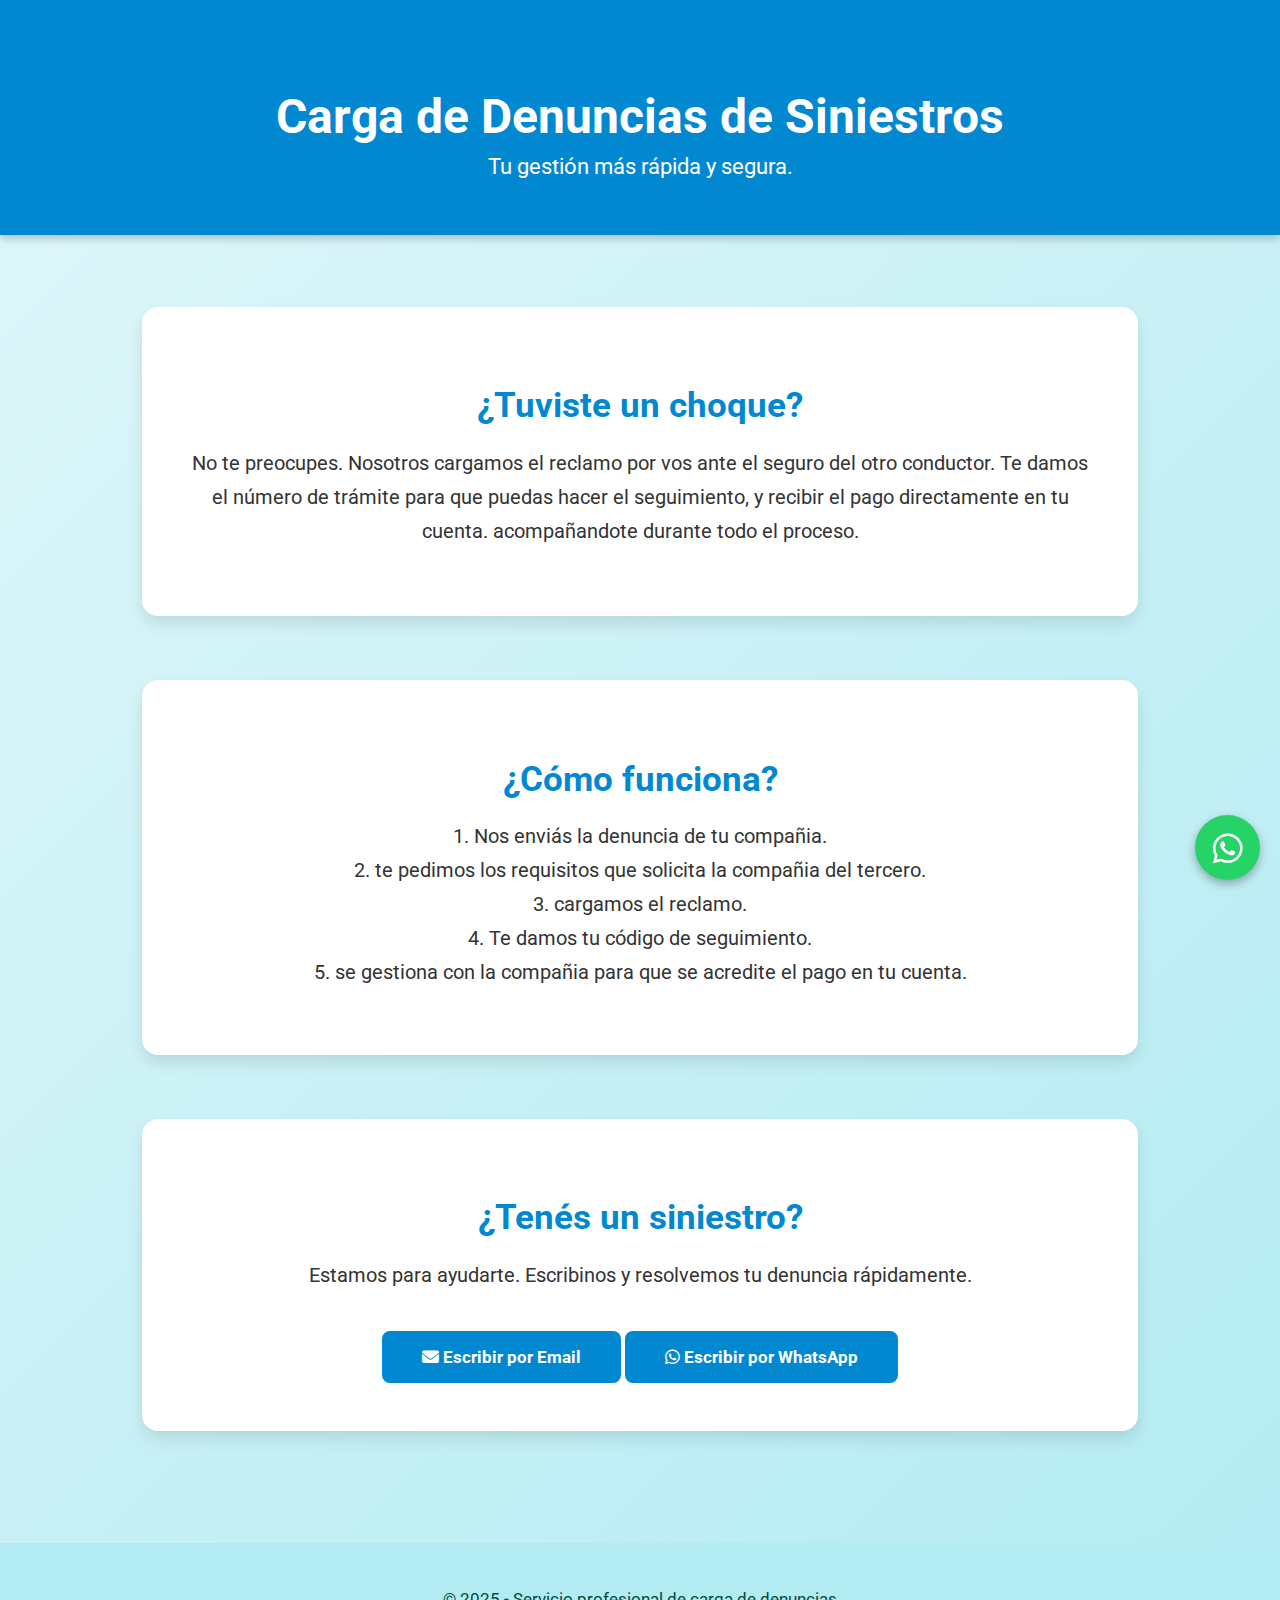
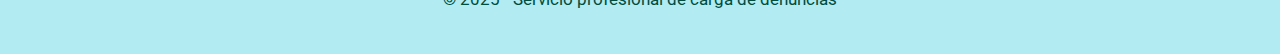
<file: index.html>
<!DOCTYPE html>
<html lang="es">
<head>
  <meta charset="UTF-8" />
  <meta name="viewport" content="width=device-width, initial-scale=1.0" />
  <title>Carga de Denuncias de Siniestros</title>
  <link rel="stylesheet" href="style.css" />
  <link href="https://fonts.googleapis.com/css2?family=Roboto:wght@400;700&display=swap" rel="stylesheet">
  <link rel="stylesheet" href="https://cdnjs.cloudflare.com/ajax/libs/font-awesome/6.5.0/css/all.min.css">

</head>
<body>
  <header>
    <h1>Carga de Denuncias de Siniestros</h1>
    <p>Tu gestión más rápida y segura.</p>
  </header>

  <main>
    <section class="tarjeta">
      <h2>¿Tuviste un choque? </h2>
      <p>
         No te preocupes. 
         Nosotros cargamos el reclamo por vos ante el seguro del otro conductor. Te damos el número de trámite para que puedas hacer el seguimiento, 
         y recibir el pago directamente en tu cuenta.
         acompañandote durante todo el proceso.
      </p>
    </section>
   

    <section class="tarjeta">
      <h2>¿Cómo funciona?</h2>
      <ol>
        <li>Nos enviás la denuncia de tu compañia.</li>
        <li>te pedimos los requisitos que solicita la compañia del tercero.</li>
        <li>cargamos el reclamo.</li>
        <li>Te damos tu código de seguimiento.</li>
        <li>se gestiona con la compañia para que se acredite el pago en tu cuenta.</li>
      </ol>
    </section>

    <section class="tarjeta">
      <h2>¿Tenés un siniestro?</h2>
      <p>Estamos para ayudarte. Escribinos y resolvemos tu denuncia rápidamente.</p>
      <a class="btn mail" href="mailto:fede.nazareno2018@gmail.com">
  <i class="fa-solid fa-envelope"></i> Escribir por Email
</a>

<a class="btn whatsapp" href="https://wa.me/5491139289812" target="_blank">
  <i class="fa-brands fa-whatsapp"></i> Escribir por WhatsApp
</a>


    </section>
  </main>

  <footer>
    <p>© 2025 - Servicio profesional de carga de denuncias</p>
  </footer>
  <a href="https://wa.me/5491139289812" 
   class="whatsapp-float" 
   target="_blank" 
   aria-label="WhatsApp">
  <i class="fa-brands fa-whatsapp"></i>
</a>

</body>
</html>
</file>
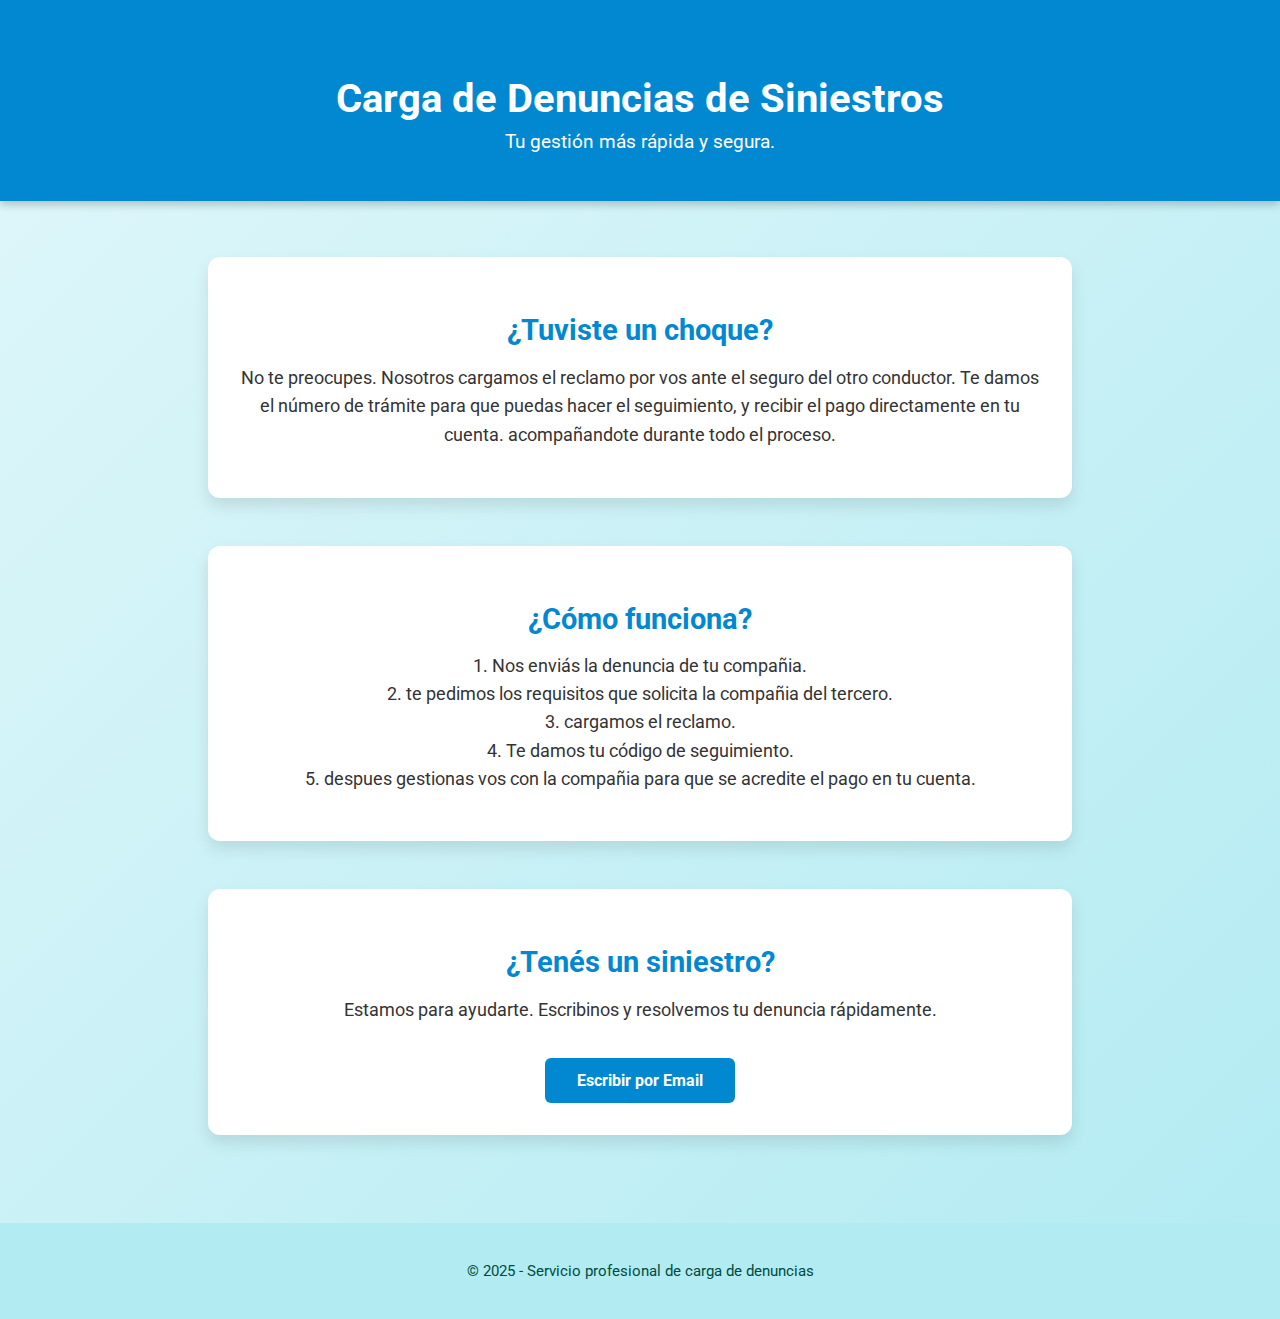
<file: carga-de-denuncias1/index.html>
<!DOCTYPE html>
<html lang="es">
<head>
  <meta charset="UTF-8" />
  <meta name="viewport" content="width=device-width, initial-scale=1.0" />
  <title>Carga de Denuncias de Siniestros</title>
  <link rel="stylesheet" href="style.css" />
  <link href="https://fonts.googleapis.com/css2?family=Roboto:wght@400;700&display=swap" rel="stylesheet">
</head>
<body>
  <header>
    <h1>Carga de Denuncias de Siniestros</h1>
    <p>Tu gestión más rápida y segura.</p>
  </header>

  <main>
    <section class="tarjeta">
      <h2>¿Tuviste un choque? </h2>
      <p>
         No te preocupes. 
         Nosotros cargamos el reclamo por vos ante el seguro del otro conductor. Te damos el número de trámite para que puedas hacer el seguimiento, 
         y recibir el pago directamente en tu cuenta.
         acompañandote durante todo el proceso.
      </p>
    </section>
   

    <section class="tarjeta">
      <h2>¿Cómo funciona?</h2>
      <ol>
        <li>Nos enviás la denuncia de tu compañia.</li>
        <li>te pedimos los requisitos que solicita la compañia del tercero.</li>
        <li>cargamos el reclamo.</li>
        <li>Te damos tu código de seguimiento.</li>
        <li>despues gestionas vos con la compañia para que se acredite el pago en tu cuenta.</li>
      </ol>
    </section>

    <section class="tarjeta">
      <h2>¿Tenés un siniestro?</h2>
      <p>Estamos para ayudarte. Escribinos y resolvemos tu denuncia rápidamente.</p>
      <a class="btn" href="mailto:ramirez.jesica2016@gmail.com">Escribir por Email</a>
    </section>
  </main>

  <footer>
    <p>© 2025 - Servicio profesional de carga de denuncias</p>
  </footer>
</body>
</html>
</file>
<file: style.css>
/* Fuente y colores */
body {
  font-family: 'Roboto', sans-serif;
  margin: 0;
  padding: 0;
  background: linear-gradient(135deg, #e0f7fa, #b2ebf2);
  color: #333;
  font-size: 18px; /* ← texto general más grande */
}

/* Encabezado */
header {
  background-color: #0288d1;
  color: white;
  text-align: center;
  padding: 3.5rem 1rem; /* un poco más alto */
  box-shadow: 0 4px 8px rgba(0, 0, 0, 0.2);
}

header h1 {
  font-size: 3rem; /* antes 2.5rem */
  margin-bottom: 0.5rem;
}

header p {
  font-size: 1.4rem; /* antes 1.2rem */
  margin: 0;
}

/* Secciones */
main {
  display: flex;
  flex-direction: column;
  align-items: center;
  padding: 2.5rem 1rem;
}

.tarjeta {
  background-color: white;
  width: 95%;            /* antes 90% */
  max-width: 900px;      /* antes 800px */
  margin: 2rem 0;        /* más separación */
  padding: 3rem;         /* antes 2rem */
  border-radius: 16px;   /* bordes más suaves */
  box-shadow: 0 8px 16px rgba(0, 0, 0, 0.1);
  text-align: center;
}

.tarjeta h2 {
  font-size: 2.2rem; /* antes 1.8rem */
  color: #0288d1;
  margin-bottom: 1.2rem;
}

.tarjeta p,
.tarjeta li {
  font-size: 1.25rem; /* antes 1.1rem */
  line-height: 1.7;
}

ol {
  list-style: decimal inside;
  padding-left: 0;
}

/* Botón */
.btn {
  display: inline-block;
  margin-top: 1.2rem;
  padding: 1rem 2.5rem; /* botón más grande */
  background-color: #0288d1;
  color: white;
  text-decoration: none;
  border-radius: 8px;
  font-weight: bold;
  font-size: 1.05rem;
  transition: background 0.3s ease, transform 0.2s;
}

.btn:hover {
  background-color: #0277bd;
  transform: scale(1.07);
}

/* Pie de página */
footer {
  text-align: center;
  padding: 1.8rem;
  background-color: #b2ebf2;
  color: #004d40;
  font-size: 1.05rem;
  margin-top: 2.5rem;
}

/* Botón flotante de WhatsApp */
.whatsapp-float {
  position: fixed;
  bottom: 20px;
  right: 20px;
  width: 65px;      /* un poco más grande */
  height: 65px;
  background-color: #25D366;
  color: white;
  border-radius: 50%;
  display: flex;
  align-items: center;
  justify-content: center;
  font-size: 34px;
  box-shadow: 0 4px 10px rgba(0, 0, 0, 0.3);
  z-index: 1000;
  text-decoration: none;
  transition: transform 0.3s ease;
}

.whatsapp-float:hover {
  transform: scale(1.15);
}
</file>
<file: carga-de-denuncias1/style.css>
/* Fuente y colores */
body {
  font-family: 'Roboto', sans-serif;
  margin: 0;
  padding: 0;
  background: linear-gradient(135deg, #e0f7fa, #b2ebf2);
  color: #333;
}

/* Encabezado */
header {
  background-color: #0288d1;
  color: white;
  text-align: center;
  padding: 3rem 1rem;
  box-shadow: 0 4px 8px rgba(0, 0, 0, 0.2);
}

header h1 {
  font-size: 2.5rem;
  margin-bottom: 0.5rem;
}

header p {
  font-size: 1.2rem;
  margin: 0;
}

/* Secciones */
main {
  display: flex;
  flex-direction: column;
  align-items: center;
  padding: 2rem 1rem;
}

.tarjeta {
  background-color: white;
  width: 90%;
  max-width: 800px;
  margin: 1.5rem 0;
  padding: 2rem;
  border-radius: 12px;
  box-shadow: 0 8px 16px rgba(0, 0, 0, 0.1);
  text-align: center;
}

.tarjeta h2 {
  font-size: 1.8rem;
  color: #0288d1;
  margin-bottom: 1rem;
}

.tarjeta p, .tarjeta li {
  font-size: 1.1rem;
  line-height: 1.6;
}

ol {
  list-style: decimal inside;
  padding-left: 0;
}

/* Botón */
.btn {
  display: inline-block;
  margin-top: 1rem;
  padding: 0.8rem 2rem;
  background-color: #0288d1;
  color: white;
  text-decoration: none;
  border-radius: 6px;
  font-weight: bold;
  transition: background 0.3s ease, transform 0.2s;
}

.btn:hover {
  background-color: #0277bd;
  transform: scale(1.05);
}

/* Pie de página */
footer {
  text-align: center;
  padding: 1.5rem;
  background-color: #b2ebf2;
  color: #004d40;
  font-size: 0.95rem;
  margin-top: 2rem;
}
</file>
